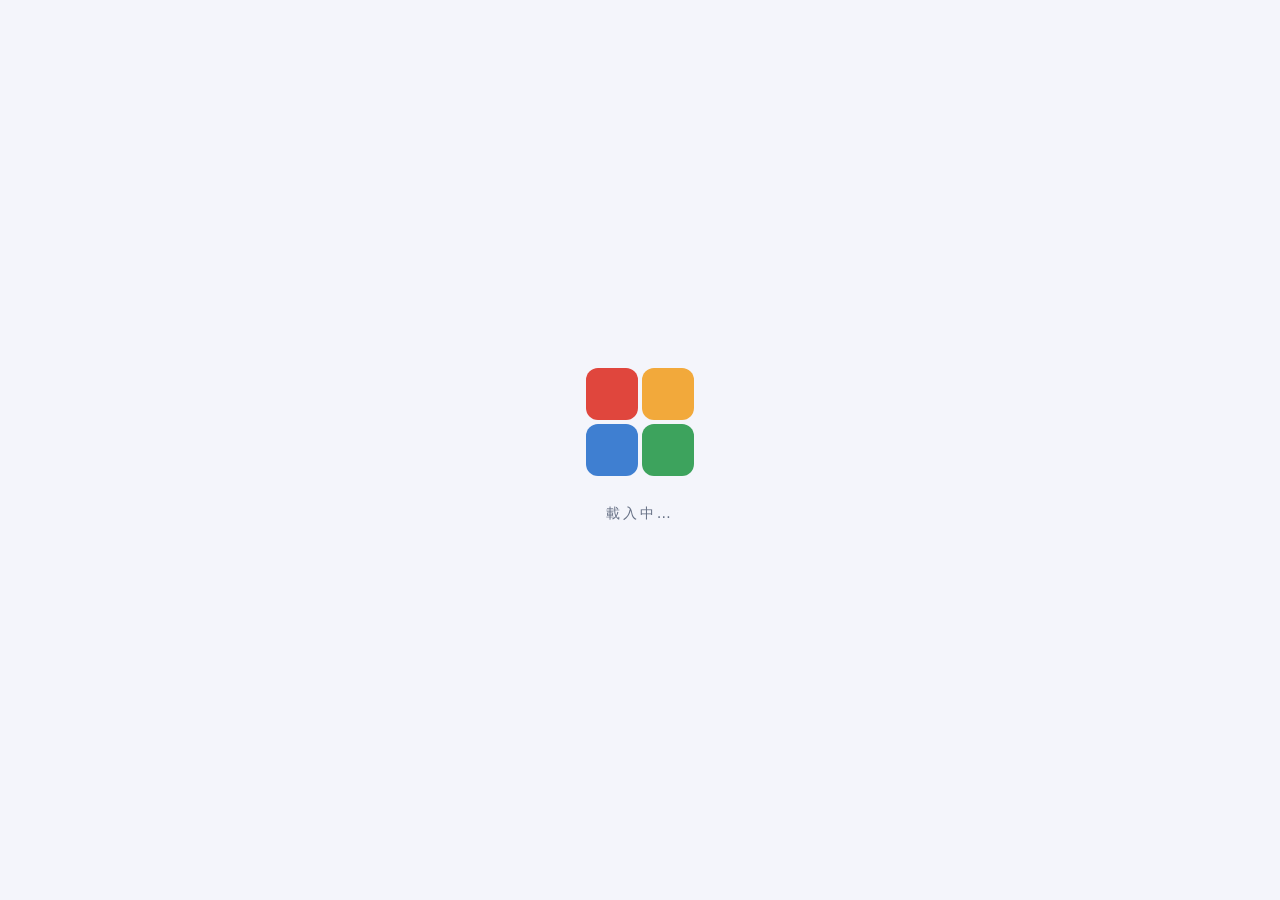
<file: index.html>
<!DOCTYPE html>
<html lang="zh-Hant">
<head>
<meta charset="UTF-8">
<meta name="viewport" content="width=device-width, initial-scale=1">
<title>DiSC 人際風格工作坊</title>
<link rel="stylesheet" href="css/style.css">
</head>
<body>
<div id="splash" role="status" aria-label="載入中">
  <div class="splash-in">
    <div class="sq-grid"><i class="sq sq-d"></i><i class="sq sq-i"></i><i class="sq sq-c"></i><i class="sq sq-s"></i></div>
    <p class="muted">載入中…</p>
  </div>
</div>

<header class="topbar"><div class="topbar-in">
  <a class="brand" href="#/"><span class="logo"><i></i><i></i><i></i><i></i></span><span id="brandName">DiSC 人際風格工作坊</span></a>
  <span class="spacer"></span>
  <button class="ghost icon" id="themeBtn" title="切換淺色／深色">🌙</button>
</div></header>

<main class="wrap" id="app"></main>

<footer class="wrap" id="siteFooter" style="padding-top:0"></footer>

<script src="js/common.js"></script>
<script src="js/app.js"></script>
</body>
</html>
</file>
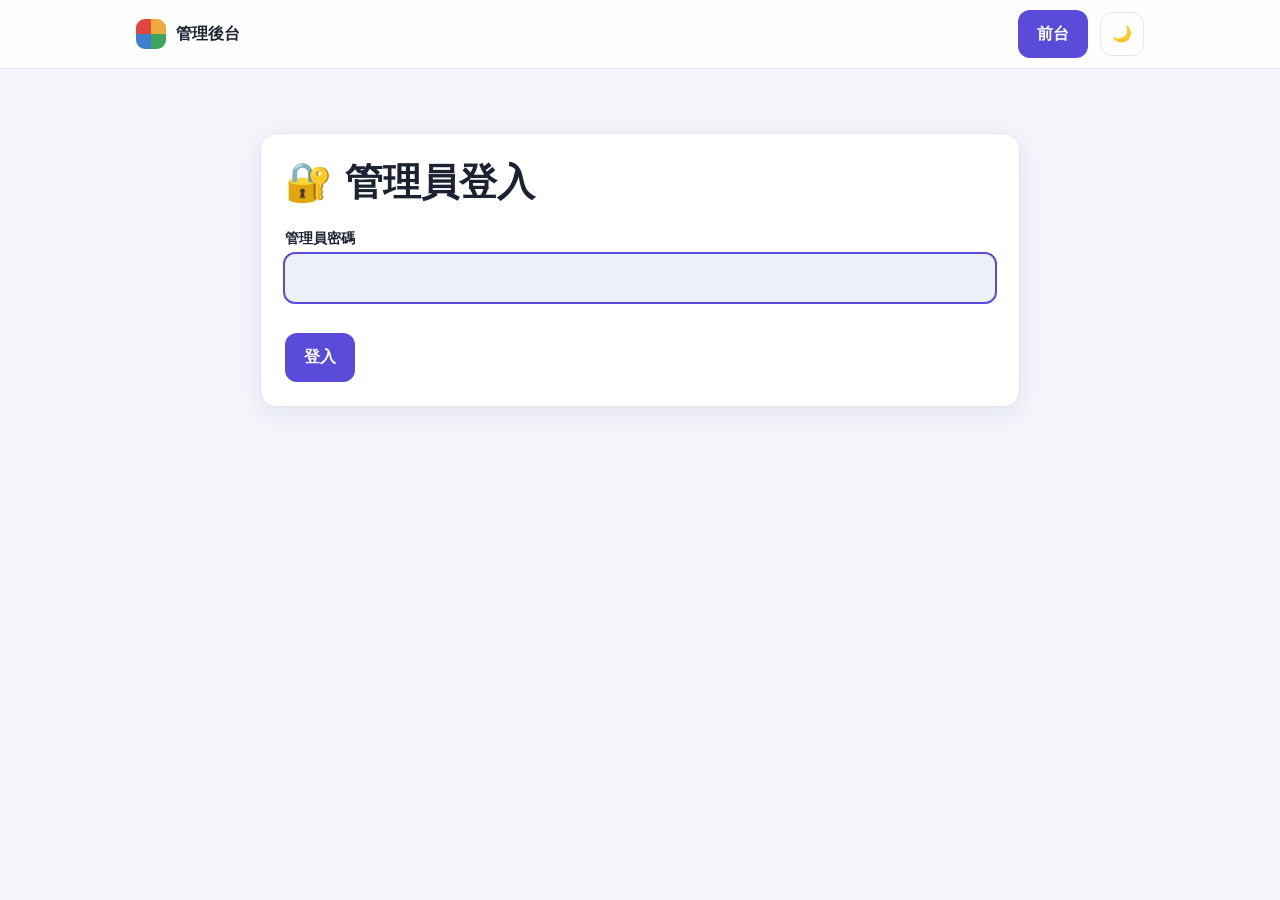
<file: admin.html>
<!DOCTYPE html>
<html lang="zh-Hant">
<head>
<meta charset="UTF-8">
<meta name="viewport" content="width=device-width, initial-scale=1">
<title>DiSC 工作坊｜管理後台</title>
<meta name="robots" content="noindex">
<link rel="stylesheet" href="css/style.css">
</head>
<body>
<header class="topbar"><div class="topbar-in">
  <a class="brand" href="admin.html"><span class="logo"><i></i><i></i><i></i><i></i></span><span>管理後台</span></a>
  <span class="spacer"></span>
  <a class="btn ghost sm" href="index.html">前台</a>
  <button class="ghost icon" id="themeBtn" title="切換淺色／深色">🌙</button>
  <button class="ghost sm hidden" id="logout">登出</button>
</div></header>

<main class="wrap" id="root"></main>

<script src="js/common.js"></script>
<script src="js/admin.js"></script>
</body>
</html>
</file>
<file: css/style.css>
/* DiSC 人際風格工作坊 — 共用樣式（前台＋後台） */
:root {
  --bg:#f4f5fb; --surface:#ffffff; --surface2:#eef0f8; --text:#1d2233; --muted:#667085; --line:#e3e6f0;
  --brand:#5b4bdb; --brand-ink:#ffffff; --shadow:0 6px 24px rgba(30,40,90,.08);
  --D:#e0463d; --I:#f2a93b; --S:#3da35d; --C:#3f7fd1;
  --D-soft:#fde8e6; --I-soft:#fef3dc; --S-soft:#e2f4e8; --C-soft:#e3edfa;
  --ok:#2e9e5b; --warn:#d98a00; --danger:#d23b3b;
  --radius:16px;
}
:root[data-theme="dark"] {
  --bg:#12141d; --surface:#1b1f2c; --surface2:#242938; --text:#eceff8; --muted:#9aa3b8; --line:#2d3446;
  --brand:#8b7dff; --brand-ink:#12141d; --shadow:0 6px 24px rgba(0,0,0,.35);
  --D:#ef6a61; --I:#f5bb5c; --S:#5bc07b; --C:#6a9fe6;
  --D-soft:#3a2321; --I-soft:#3a3120; --S-soft:#1f3327; --C-soft:#1f2c40;
}
* { box-sizing:border-box; }
html { scroll-behavior:smooth; }
body { margin:0; background:var(--bg); color:var(--text); line-height:1.65;
  font-family:"Noto Sans TC","Microsoft JhengHei","PingFang TC",system-ui,sans-serif; }
a { color:var(--brand); }
h1,h2,h3 { line-height:1.3; margin:0 0 .5em; }
h1 { font-size:clamp(26px,5vw,38px); } h2 { font-size:22px; } h3 { font-size:17px; }
p { margin:.5em 0; }
.muted { color:var(--muted); } .small { font-size:13px; }
.hidden { display:none !important; }

/* 版面 */
.topbar { position:sticky; top:0; z-index:20; background:color-mix(in srgb,var(--surface) 88%,transparent);
  backdrop-filter:blur(10px); border-bottom:1px solid var(--line); }
.topbar-in { max-width:1040px; margin:0 auto; padding:10px 16px; display:flex; align-items:center; gap:12px; }
.brand { display:flex; align-items:center; gap:10px; font-weight:800; text-decoration:none; color:var(--text); cursor:pointer; }
.logo { display:grid; grid-template-columns:1fr 1fr; width:30px; height:30px; border-radius:9px; overflow:hidden; flex:none; }
.logo i:nth-child(1){background:var(--D)} .logo i:nth-child(2){background:var(--I)}
.logo i:nth-child(3){background:var(--C)} .logo i:nth-child(4){background:var(--S)}
.spacer { flex:1; }
.wrap { max-width:1040px; margin:0 auto; padding:24px 16px 48px; }
.narrow { max-width:760px; }
.card { background:var(--surface); border:1px solid var(--line); border-radius:var(--radius); padding:24px; box-shadow:var(--shadow); }
.card + .card { margin-top:16px; }
.grid { display:grid; gap:16px; }
.grid.c2 { grid-template-columns:repeat(2,1fr); } .grid.c4 { grid-template-columns:repeat(4,1fr); }
.grid.c3 { grid-template-columns:repeat(3,1fr); }
@media (max-width:820px){ .grid.c4{grid-template-columns:repeat(2,1fr)} .grid.c3{grid-template-columns:1fr} }
@media (max-width:560px){ .grid.c2,.grid.c4{grid-template-columns:1fr} .card{padding:18px} .hero{padding-left:28px;padding-right:28px} }

/* 按鈕與表單 */
button,.btn { font:inherit; cursor:pointer; border:1px solid transparent; border-radius:12px; padding:10px 18px;
  background:var(--brand); color:var(--brand-ink); font-weight:700; text-decoration:none; display:inline-flex;
  align-items:center; gap:6px; transition:transform .08s, opacity .15s; }
button:hover { opacity:.92; } button:active { transform:scale(.98); }
button:disabled { opacity:.4; cursor:not-allowed; }
button.ghost { background:transparent; color:var(--text); border-color:var(--line); }
button.soft { background:var(--surface2); color:var(--text); }
button.danger { background:var(--danger); color:#fff; }
button.sm { padding:5px 11px; font-size:13px; border-radius:9px; }
button.icon { padding:8px 11px; }
input[type=text],input[type=password],input[type=number],input[type=url],select,textarea {
  width:100%; font:inherit; color:var(--text); background:var(--surface2); border:1px solid var(--line);
  border-radius:10px; padding:10px 12px; }
textarea { min-height:84px; resize:vertical; }
input:focus,select:focus,textarea:focus { outline:2px solid var(--brand); border-color:transparent; }
label.f { display:block; font-weight:700; font-size:14px; margin:12px 0 4px; }
.row { display:flex; gap:12px; align-items:center; flex-wrap:wrap; }
.row.between { justify-content:space-between; }
.switch { display:flex; align-items:center; gap:10px; cursor:pointer; }
.switch input { width:20px; height:20px; accent-color:var(--brand); }

/* DiSC 標籤 */
.pill { display:inline-block; padding:2px 10px; border-radius:99px; font-size:12px; font-weight:700; color:#fff; }
.t-D{--c:var(--D);--cs:var(--D-soft)} .t-I{--c:var(--I);--cs:var(--I-soft)}
.t-S{--c:var(--S);--cs:var(--S-soft)} .t-C{--c:var(--C);--cs:var(--C-soft)}
.pill.t-D,.pill.t-I,.pill.t-S,.pill.t-C { background:var(--c); }
.chip { border:2px solid var(--line); background:var(--surface); color:var(--text); border-radius:12px;
  padding:8px 16px; font-weight:800; min-width:52px; justify-content:center; }
.chip.on { background:var(--c,var(--brand)); border-color:var(--c,var(--brand)); color:#fff; }
.chip.none { --c:var(--muted); }

/* 首頁 */
.hero { border-radius:24px; padding:36px 84px; color:#fff; position:relative; overflow:hidden;
  background:linear-gradient(120deg,var(--D) 0%,var(--I) 34%,var(--S) 68%,var(--C) 100%); }
.hero::after { content:""; position:absolute; inset:0; background:linear-gradient(to bottom,rgba(20,20,40,.35),rgba(20,20,40,.55)); }
.hero > * { position:relative; z-index:1; }
.hero p { max-width:100%; opacity:.95; }
.feature { text-align:left; display:block; width:100%; color:var(--text); background:var(--surface);
  border:1px solid var(--line); border-top:6px solid var(--c); border-radius:var(--radius); padding:20px;
  box-shadow:var(--shadow); font-weight:400; position:relative; }
.feature:hover { transform:translateY(-3px); }
.feature .no { font-size:12px; font-weight:800; color:var(--c); letter-spacing:.1em; }
.feature h3 { font-size:20px; margin:4px 0; }
.feature .lock { position:absolute; top:14px; right:16px; font-size:18px; }
.feature.locked { opacity:.85; }

/* 測驗 */
.progress { height:8px; background:var(--surface2); border-radius:99px; overflow:hidden; }
.progress i { display:block; height:100%; background:linear-gradient(90deg,var(--D),var(--I),var(--S),var(--C)); transition:width .25s; }
.opt { display:grid; grid-template-columns:1fr auto auto; gap:10px; align-items:center; padding:12px 14px;
  border:1px solid var(--line); border-radius:12px; margin-top:8px; background:var(--surface2); }
.opt .lbl { font-weight:500; }
.mark { border:2px solid var(--line); background:var(--surface); color:var(--muted); padding:6px 12px; border-radius:10px; font-size:13px; }
.mark.most.on { background:var(--ok); border-color:var(--ok); color:#fff; }
.mark.least.on { background:var(--danger); border-color:var(--danger); color:#fff; }
.mark:disabled { opacity:.3; }
.opt.pick { grid-template-columns:1fr; text-align:left; cursor:pointer; }
.opt.pick.on { border-color:var(--brand); background:color-mix(in srgb,var(--brand) 14%,var(--surface)); font-weight:700; }
.notice { background:var(--I-soft); border-left:5px solid var(--I); border-radius:10px; padding:12px 16px; }
.notice ul { margin:6px 0 0; padding-left:20px; }

/* 結果圖表 */
.bar-row { display:grid; grid-template-columns:96px 1fr 44px; gap:10px; align-items:center; margin:10px 0; }
.track { height:24px; background:var(--surface2); border-radius:9px; overflow:hidden; }
.fill { height:100%; border-radius:9px; background:var(--c); transition:width .6s; }
.styleBadge { font-size:56px; font-weight:900; letter-spacing:.02em; line-height:1; }
.circleWrap { width:100%; max-width:280px; margin:0 auto; }
.circleWrap svg { display:block; width:100%; height:auto; }
.tips h3 { margin-top:16px; }
.tips ul { margin:4px 0; padding-left:20px; }
.box { border-radius:12px; padding:14px 16px; background:var(--cs,var(--surface2)); border-left:5px solid var(--c,var(--brand)); }
.box + .box { margin-top:12px; }
.box h3 { margin:0 0 4px; }

/* 準確度回饋滑桿 */
.rate-current { text-align:center; font-size:20px; font-weight:800; color:var(--brand); margin-bottom:6px; }
input[type=range] { -webkit-appearance:none; appearance:none; width:100%; height:8px; border-radius:99px;
  background:linear-gradient(90deg,var(--D),var(--I),var(--S),var(--C)); outline:none; margin:4px 0; }
input[type=range]::-webkit-slider-thumb { -webkit-appearance:none; appearance:none; width:26px; height:26px; border-radius:50%;
  background:var(--surface); border:4px solid var(--brand); box-shadow:0 2px 6px rgba(0,0,0,.25); cursor:pointer; }
input[type=range]::-moz-range-thumb { width:26px; height:26px; border-radius:50%; background:var(--surface);
  border:4px solid var(--brand); box-shadow:0 2px 6px rgba(0,0,0,.25); cursor:pointer; }
.rate-labels { display:flex; justify-content:space-between; font-size:12px; color:var(--muted); margin-top:2px; }
.box ul { margin:4px 0; padding-left:20px; }

/* 教材 */
.article-item { display:block; text-align:left; width:100%; color:var(--text); background:var(--surface);
  border:1px solid var(--line); border-radius:14px; padding:16px 18px; font-weight:400; box-shadow:var(--shadow); }
.article-item strong { font-size:17px; display:block; }
.blk { margin:14px 0; }
.blk img,.blk video,.blk iframe { max-width:100%; border-radius:12px; display:block; }
.blk iframe { width:100%; border:0; }
.blk .ratio { aspect-ratio:16/9; }
.blk .pdf { height:560px; }
.callout { border-radius:12px; padding:12px 16px; border-left:5px solid var(--brand); background:var(--surface2); }
.callout.tip { border-color:var(--S); background:var(--S-soft); } .callout.warn { border-color:var(--I); background:var(--I-soft); }
.callout.info { border-color:var(--C); background:var(--C-soft); }
figcaption { font-size:13px; color:var(--muted); margin-top:4px; }

/* Modal / toast */
.modal { position:fixed; inset:0; z-index:50; background:rgba(10,12,30,.55); display:grid; place-items:center; padding:16px; }
.modal .card { max-width:400px; width:100%; }
#toast { position:fixed; left:50%; bottom:24px; transform:translateX(-50%); background:var(--text); color:var(--bg);
  padding:10px 18px; border-radius:99px; z-index:60; font-weight:700; opacity:0; pointer-events:none; transition:opacity .2s; }
#toast.on { opacity:1; }

/* 後台 */
.admin-layout { display:grid; grid-template-columns:210px 1fr; gap:20px; }
.sidenav { display:flex; flex-direction:column; gap:6px; position:sticky; top:72px; align-self:start; }
.sidenav button { background:transparent; color:var(--text); text-align:left; border:1px solid transparent; justify-content:flex-start; }
.sidenav button.on { background:var(--brand); color:var(--brand-ink); }
.sidenav .grp { font-size:12px; font-weight:800; color:var(--muted); margin:12px 6px 0; letter-spacing:.08em; }
@media (max-width:820px){ .admin-layout{grid-template-columns:1fr} .sidenav{position:static;flex-direction:row;flex-wrap:wrap} .sidenav .grp{display:none} }
table.tbl { width:100%; border-collapse:collapse; font-size:14px; }
table.tbl th { text-align:left; color:var(--muted); font-weight:700; padding:8px; border-bottom:2px solid var(--line); }
table.tbl td { padding:8px; border-bottom:1px solid var(--line); vertical-align:middle; }
table.tbl tr.cathead td { background:var(--surface2); font-weight:800; }
table.tbl input[type=checkbox] { width:18px; height:18px; accent-color:var(--brand); }
.scroll-x { overflow-x:auto; }
.qcard { border:1px solid var(--line); border-radius:14px; padding:14px; margin-top:12px; background:var(--surface); }
.qcard .opts { display:grid; gap:8px; margin-top:8px; }
.optedit { display:grid; grid-template-columns:70px 1fr; gap:8px; align-items:center; }
.logic { background:var(--surface2); border-radius:12px; padding:14px 16px; font-size:14px; }
.logic code { background:var(--surface); padding:1px 6px; border-radius:6px; }
.matrix { display:grid; grid-template-columns:52px repeat(12,1fr); gap:3px; font-size:11px; }
.matrix .h { text-align:center; font-weight:800; color:var(--muted); padding:4px 0; }
.matrix button { padding:6px 0; font-size:11px; border-radius:6px; justify-content:center; background:var(--surface2); color:var(--muted); }
.matrix button.edited { background:var(--brand); color:var(--brand-ink); }
.matrix button.sel { outline:3px solid var(--I); }
.blockedit { border:1px dashed var(--line); border-radius:12px; padding:12px; margin-top:10px; background:var(--surface); }
.stat { text-align:center; } .stat b { font-size:30px; display:block; }
@media print { .topbar,button,.sidenav,#toast { display:none !important; } body { background:#fff; } }

/* 載入動畫：四色方塊拆開再重組 */
#splash { position:fixed; inset:0; z-index:100; background:var(--bg); display:grid; place-items:center;
  transition:opacity .45s ease, visibility .45s; }
#splash.done { opacity:0; visibility:hidden; pointer-events:none; }
.splash-in { text-align:center; }
.splash-in p { margin-top:26px; letter-spacing:.2em; font-size:14px; }
.sq-grid { display:grid; grid-template-columns:repeat(2,52px); grid-template-rows:repeat(2,52px); gap:4px; margin:0 auto; width:108px; }
.sq { display:block; border-radius:12px; animation:sqSplit 1.9s cubic-bezier(.65,0,.35,1) infinite; }
.sq-d { background:var(--D); --dx:-46px; --dy:-46px; --rot:-90deg; }
.sq-i { background:var(--I); --dx:46px;  --dy:-46px; --rot:90deg; animation-delay:.06s; }
.sq-c { background:var(--C); --dx:-46px; --dy:46px;  --rot:90deg; animation-delay:.12s; }
.sq-s { background:var(--S); --dx:46px;  --dy:46px;  --rot:-90deg; animation-delay:.18s; }
@keyframes sqSplit {
  0%, 12%  { transform:translate(0,0) rotate(0) scale(1); }
  42%, 58% { transform:translate(var(--dx),var(--dy)) rotate(var(--rot)) scale(.82); border-radius:50%; }
  88%, 100% { transform:translate(0,0) rotate(0) scale(1); }
}
@media (prefers-reduced-motion: reduce) { .sq { animation:none; } }

/* 首頁著作權文字（純文字，不使用區塊樣式）*/
.copyright-plain { max-width:720px; margin:0 auto; padding:0 16px 4px; text-align:center; font-size:13px; color:var(--muted); }
.copyright-plain b { color:var(--text); }
.copyright-plain p { margin:2px 0; }
.copyright-plain ul { margin:4px auto; padding-left:20px; text-align:left; display:inline-block; }
</file>
